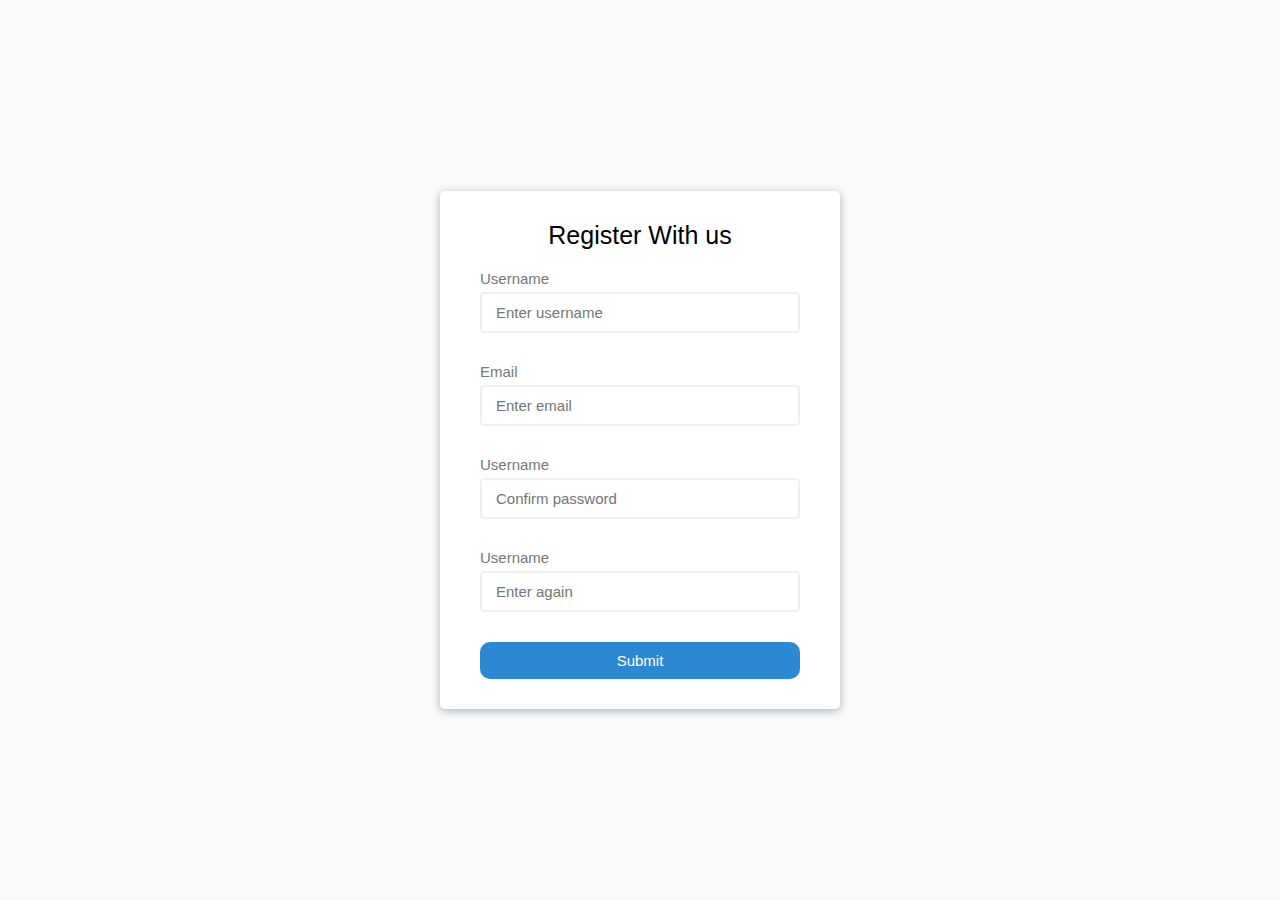
<file: Form_validator/index.html>
<html lang="en">
<head>
  <meta charset="UTF-8">
  <meta http-equiv="X-UA-Compatible" content="IE=edge">
  <meta name="viewport" content="width=device-width, initial-scale=1.0">
  <link rel="stylesheet" href="./style.css">
  <title>Form Validator</title>
</head>
<body>
  <div class="container">
    <form id="form" class="form">
      <h2>Register With us</h2>
      <div class="form-control">
        <label for="username">Username</label>
        <input type="text" id="username" placeholder="Enter username">
        <small>Error message</small>
      </div>

      <div class="form-control">
        <label for="email">Email</label>
        <input type="text" id="email" placeholder="Enter email">
        <small>Error message</small>
      </div>

      <div class="form-control">
        <label for="password">Username</label>
        <input type="password" id="password" placeholder="Confirm password">
        <small>Error message</small>
      </div>

      <div class="form-control">
        <label for="password2">Username</label>
        <input type="password" id="password2" placeholder="Enter again">
        <small>Error message</small>
      </div>
      <button type="submit">Submit</button>
    </form>
  </div>
  <script src="./script.js"></script>
</body>
</html>
</file>
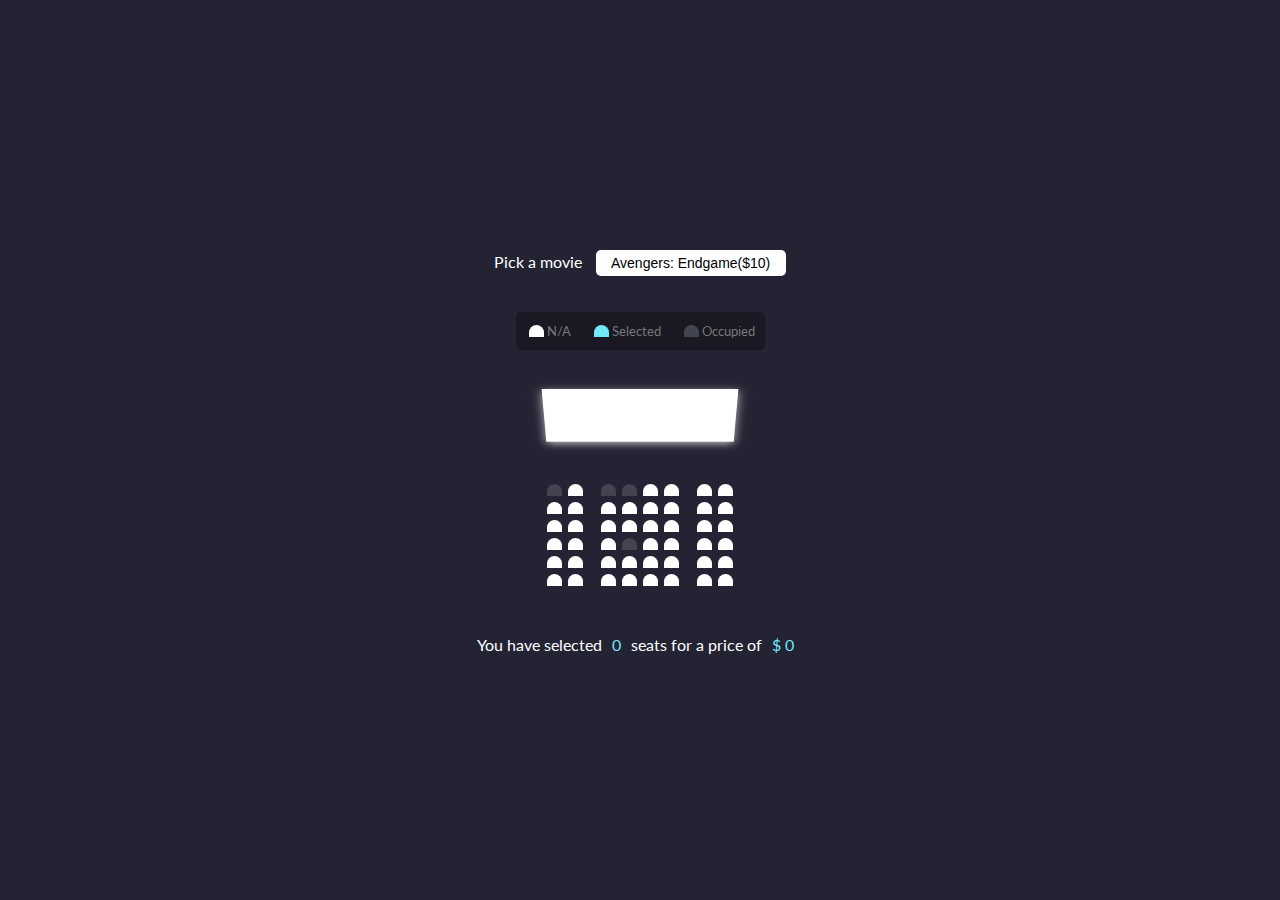
<file: Movie_booking/index.html>
<html lang="en">
<head>
  <meta charset="UTF-8">
  <meta http-equiv="X-UA-Compatible" content="IE=edge">
  <meta name="viewport" content="width=device-width, initial-scale=1.0">
  <link rel="stylesheet" href="./style.css">
  <title>Movie Seat Booking</title>
</head>
<body>
  <div class="movie-container">
    <label>Pick a movie</label>
    <select id="movie">
      <option value="10">Avengers: Endgame($10)</option>
      <option value="12">Joker ($12)</option>
      <option value="8">Toy Story 4 ($8)</option>
      <option value="9">The Lion King ($9)</option>
    </select>
  </div>
    <ul class="showcase">
      <li>
        <div class="seat"></div>
        <small>N/A</small>
      </li>
      <li>
        <div class="seat selected"></div>
        <small>Selected</small>
      </li>
      <li>
        <div class="seat occupied"></div>
        <small>Occupied</small>
      </li>
    </ul>


    <div class="container">
      <div class="screen"></div>

      <div class="row">
        <div class="seat occupied"></div>
        <div class="seat"></div>
        <div class="seat occupied"></div>
        <div class="seat occupied"></div>
        <div class="seat"></div>
        <div class="seat"></div>
        <div class="seat"></div>
        <div class="seat"></div>
      </div>
      <div class="row">
        <div class="seat"></div>
        <div class="seat"></div>
        <div class="seat"></div>
        <div class="seat"></div>
        <div class="seat"></div>
        <div class="seat"></div>
        <div class="seat"></div>
        <div class="seat"></div>
      </div>
      <div class="row">
        <div class="seat"></div>
        <div class="seat"></div>
        <div class="seat"></div>
        <div class="seat"></div>
        <div class="seat"></div>
        <div class="seat"></div>
        <div class="seat"></div>
        <div class="seat"></div>
      </div>
      <div class="row">
        <div class="seat"></div>
        <div class="seat"></div>
        <div class="seat"></div>
        <div class="seat occupied"></div>
        <div class="seat"></div>
        <div class="seat"></div>
        <div class="seat"></div>
        <div class="seat"></div>
      </div>
      <div class="row">
        <div class="seat"></div>
        <div class="seat"></div>
        <div class="seat"></div>
        <div class="seat"></div>
        <div class="seat"></div>
        <div class="seat"></div>
        <div class="seat"></div>
        <div class="seat"></div>
      </div>
      <div class="row">
        <div class="seat"></div>
        <div class="seat"></div>
        <div class="seat"></div>
        <div class="seat"></div>
        <div class="seat"></div>
        <div class="seat"></div>
        <div class="seat"></div>
        <div class="seat"></div>
      </div>
    </div>

    <p class="text">
      You have selected<span id="count">0</span>seats for a price of<span id="total">$ 0</span>
    </p>
  <script src='./script.js'></script>
</body>
</html>
</file>
<file: Form_validator/style.css>
:root {
  --success-color:#2ecc71;
  --error-color:#e74c3c;
}
html {
  font-size: 62.5%;
}

* {
  box-sizing: border-box;
  margin: 0;
  padding: 0;
  font-size: 1.5rem;
}

body {
  background: #f9fafb;
  font-family: 'Open Sans' , sans-serif;
  display: flex;
  justify-content: center;
  align-items: center;
  min-height: 100vh;
}

.container {
  background-color: #fff;
  border-radius: .5rem;
  box-shadow: 0 .2rem 1rem rgba(0,0,0,0.3);
  width:40rem;
}
h2 {
  text-align: center;
  margin: 0 0 2rem;
  font-size: 2.5rem;
  font-weight: 500;
}

.form {
  padding: 3rem 4rem;
}

.form .form-control{
  margin-bottom: 1rem;
  padding-bottom: 2rem;
  position: relative;
}


.form-control label {
  display: block;
  color: #777;
  margin-bottom: .5rem;
}

.form-control input {
  border: .2rem solid #f0f0f0;
  border-radius: .4rem;
  display: block;
  width: 100%;
  padding: 1rem 1.4rem;
}

.form-control input:focus {
  outline: none;
  border-color: #777;
}

button {
  background-color: rgb(44, 136, 211);
  cursor: pointer;
  color: white;
  width: 100%;
  padding: 1rem 2rem;
  text-align: center;
  font-size: 1.5rem;
  border-radius: 1rem;
  border: none;
  transition: transform .2s;
}
button:hover {
  opacity: 0.7;
}
button:active{
  transform: translateY(.5rem);
}
.form-control.success input {
  border-color: var(--success-color);
}

.form-control.error input {
  border-color: var(--error-color);
}
.form-control small {
  color: var(--error-color);
  position: absolute;
  bottom:0;
  left: 0;
  visibility: hidden;
}
.form-control.error small {
    visibility:visible;
}
</file>
<file: Movie_booking/style.css>
@import url('https://fonts.googleapis.com/css2?family=Lato:wght@300;400;700;900&display=swap');

:root {
  --background-dark: #242333;
  --color-seat-occupied: #444451;
  --color-seat-possible: #fff;
  --color-seat-selected:#6feaf6;

}
html {
  font-size: 62.5%;
}
* {
  box-sizing: border-box;
  /* padding: 0;
  margin: 0; */
}

body {
  font-family: 'Lato', sans-serif;
  background-color:var(--background-dark);
  display:flex;
  flex-direction: column;
  align-items: center;
  justify-content: center;
  height:100vh;
  color: white;
  font-size: 1.6rem;
  margin: 0;
  padding: 0;
}

.movie-container {
  margin: 2rem 0;
}

.movie-container select {
  background-color: #fff;
  border: 0;
  border-radius: .5rem;
  font-size: 1.4rem;
  margin-left: 1rem;
  padding: .5rem 1.5rem;
  -moz-appearance: none;
  -webkit-appearance: none;
  appearance: none;
}
.container {
  perspective: 100rem;
  margin-bottom: 3rem;
}

.seat {
  background-color: var(--color-seat-possible);
  height: 1.2rem;
  width: 1.5rem;
  margin: .3rem;
  border-top-left-radius: 1rem;
  border-top-right-radius: 1rem;
}
.seat:nth-of-type(2) {
  margin-right: 1.5rem;
}
.seat:nth-last-of-type(2) {
  margin-left: 1.5rem;
}
.seat:not(.occupied):hover {
  cursor: pointer;
  transform: scale(1.2);
}

.showcase .seat:not(.occupied):hover {
  cursor: default;
  transform: scale(1);
}
.showcase {
  list-style: none;
  display: flex;
  background-color: rgba(0,0,0,0.3);
  border-radius: .5rem;
  color: #777;
  justify-content: space-between;
  padding: 1rem 0;
}

.showcase li {
  display: flex;
  align-items:center;
  justify-content: center;
  margin: 0 1rem;
  

}

.row {
  display: flex;
}

.screen {
  background-color: #fff;
  height: 7rem;
  width: 100%;
  margin: 1.5rem 0;
  transform: rotateX(-45deg) ;
  box-shadow: 0 .3rem 1rem rgba(255,255,255, .7);
  margin-bottom: 3rem;
}

/* seat class */
.selected {
  background-color: var(--color-seat-selected);
}
.occupied {
  background-color: var(--color-seat-occupied);
}

p.text span {
  color: #6feaf6;
  padding: 0 1rem;
}
</file>
